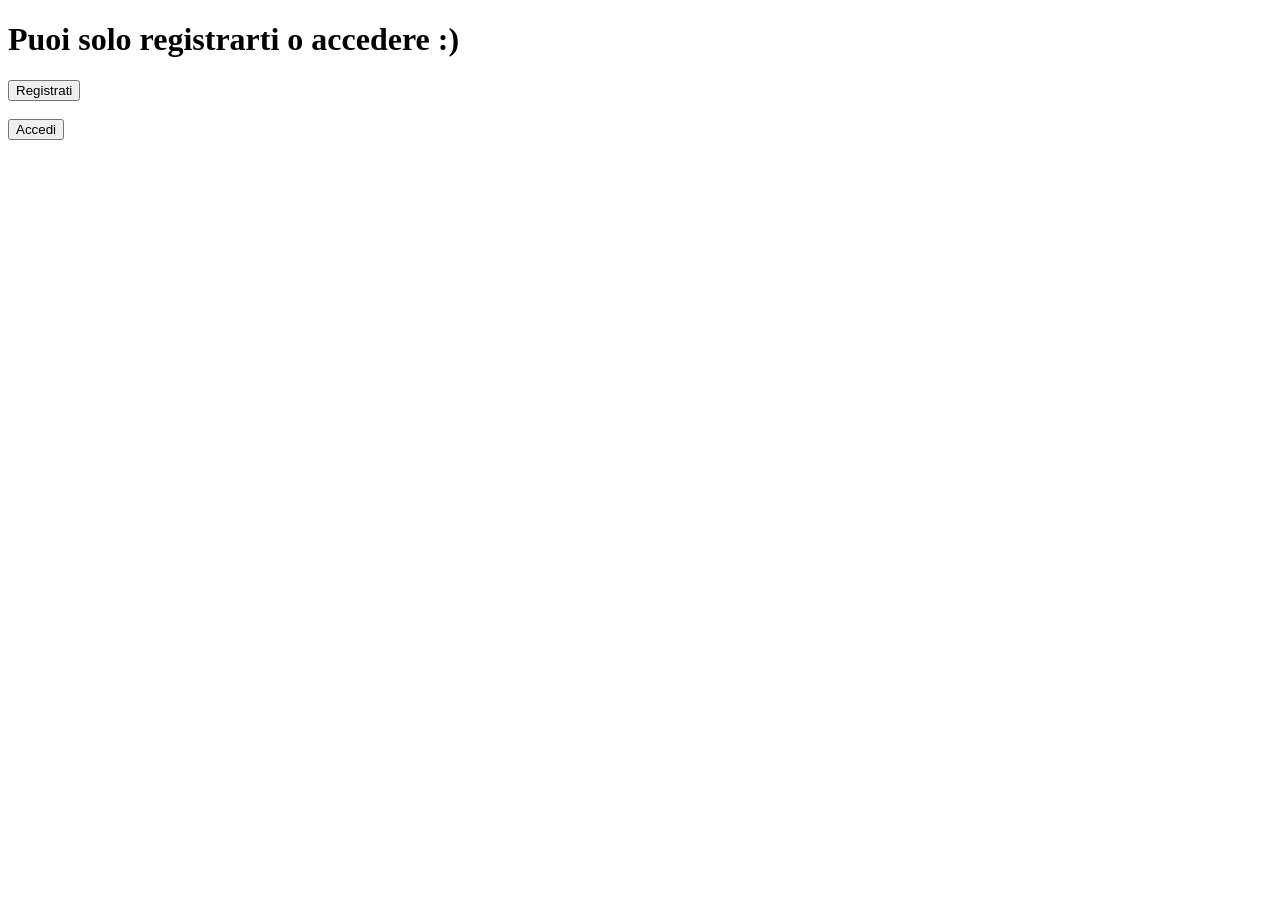
<file: Makaoui_form-login/public/index.html>
<!--
 * Autore: Youness Makaoui
 * Data: 12/11/2026
 * Classe: 5G
 * Descrizione: Pagina iniziale con i pulsanti per registrarsi o accedere
-->
<!DOCTYPE html>

<html>

	<head>
		<title>Benvenuto sul sito Registrazione!</title>
	</head>
	<body>
		<header>
			<h1> Puoi solo registrarti o accedere :) </h1>
		</header>
		<main>
			<form method="GET" action="singUp.html">
				<input type="submit" value="Registrati">
			</form>
			<br>
			<form method="GET" action="login.html">
				<input type="submit" value="Accedi">
			</form>
		</main>
	</body>

</html>
</file>
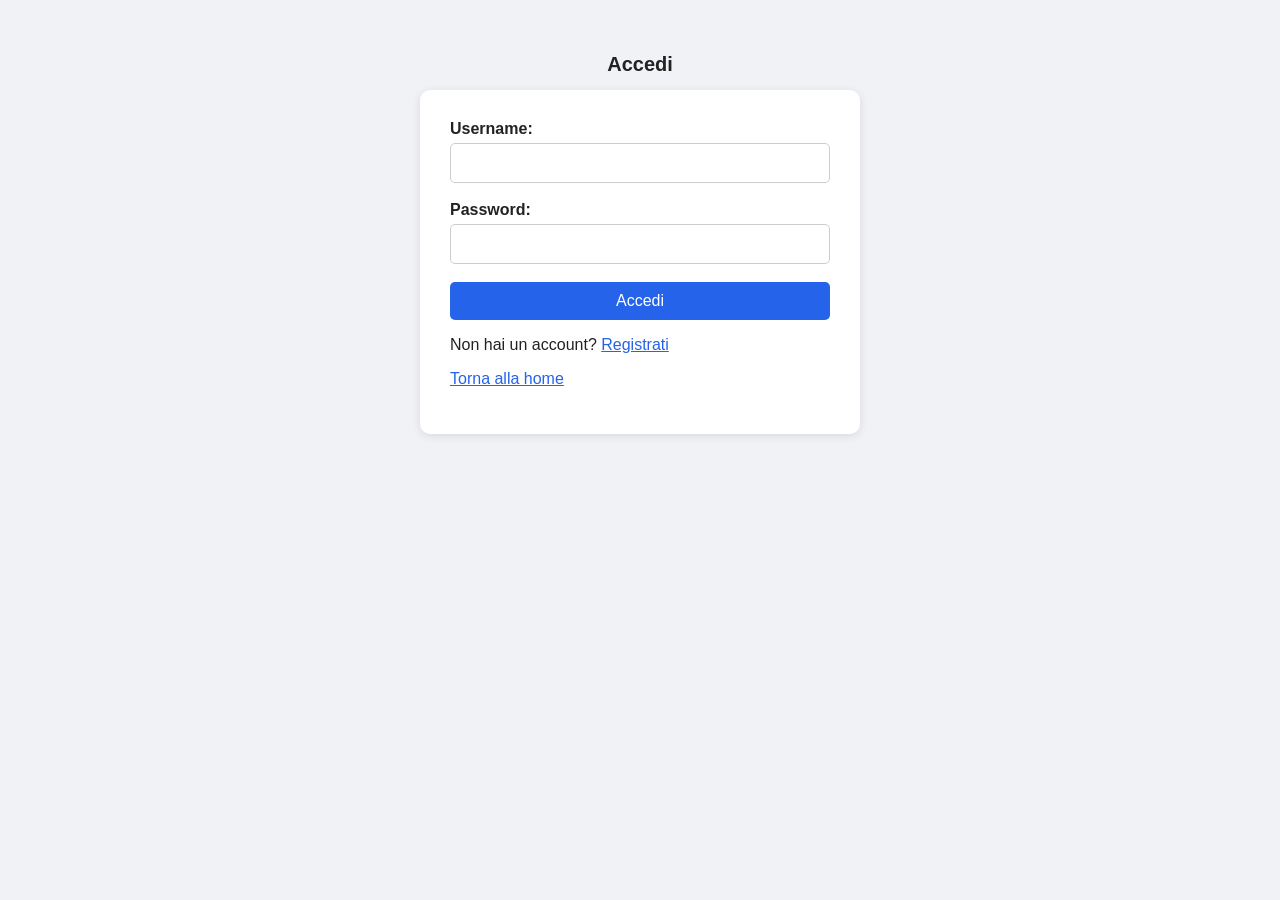
<file: Makaoui_form-login/public/login.html>
<!--
 * Autore: Youness Makaoui
 * Data: 12/11/2026
 * Classe: 5G
 * Descrizione: Form di accesso
-->
<!DOCTYPE html>

<html>
	<head>
		<link rel="stylesheet" href="css/style.css">
		<title>Benvenuto accedi</title>
	</head>
	<body>
		<header>
			<h1> Accedi </h1>
		</header>
		<main>
			<form method="POST" action="php/main.php">
				<!-- campo nascosto: dice a main.php che cosa fare -->
				<input type="hidden" name="azione" value="login">

				<label>Username:</label><br>
				<input type="text" name="username" required><br><br>

				<label>Password:</label><br>
				<input type="password" name="password" required><br><br>

				<input type="submit" value="Accedi">
			</form>
			<p>Non hai un account? <a href="singUp.html">Registrati</a></p>
			<p><a href="index.html">Torna alla home</a></p>
		</main>
	</body>
</html>
</file>
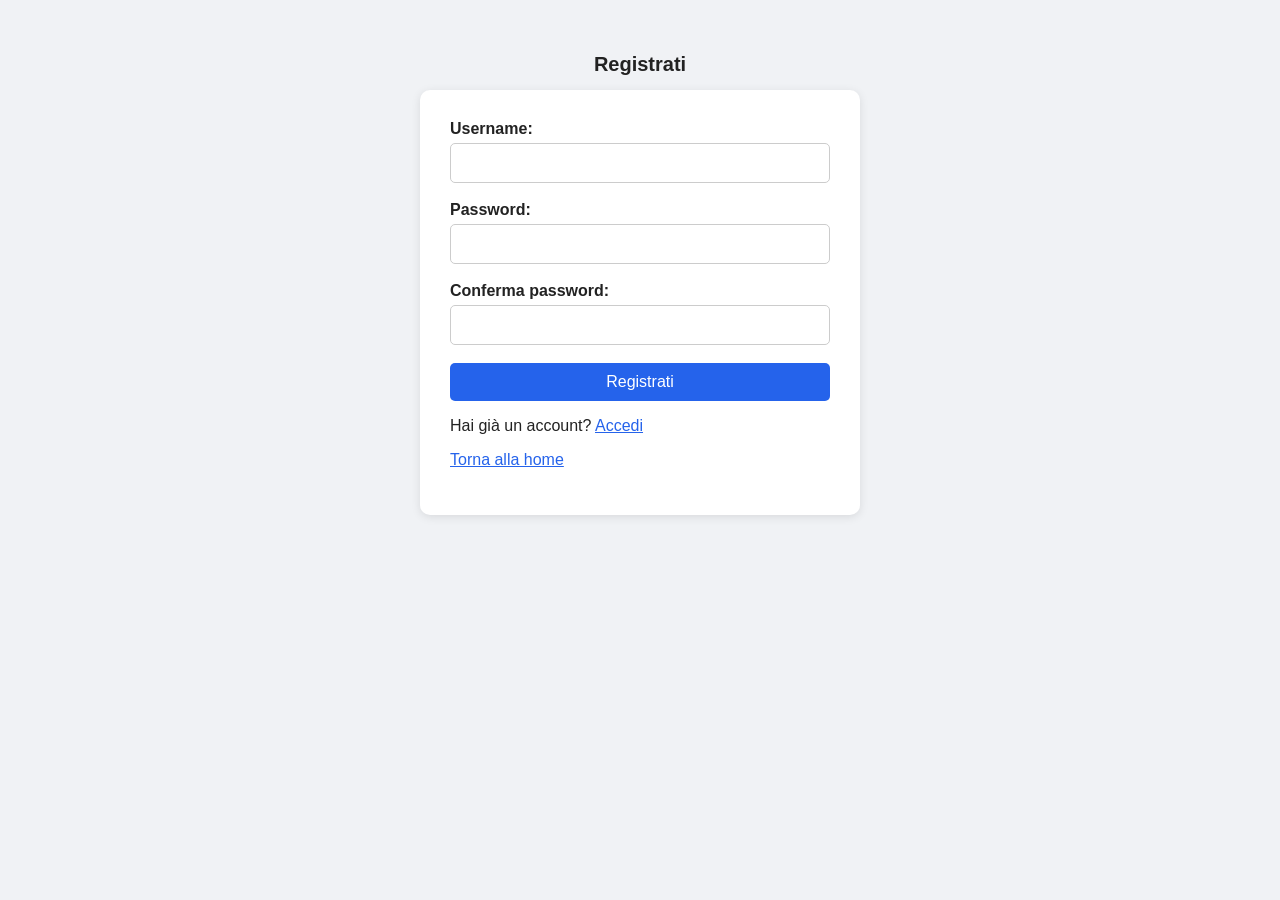
<file: Makaoui_form-login/public/singUp.html>
<!--
 * Autore: Youness Makaoui
 * Data: 12/11/2026
 * Classe: 5G
 * Descrizione: Form di registrazione
-->
<!DOCTYPE html>

<html>
	<head>
		<link rel="stylesheet" href="css/style.css">
		<title>Benvenuto registrati</title>
	</head>
	<body>
	<header>
		<h1> Registrati </h1>
	</header>
		<main>
			<form method="POST" action="php/main.php">
				<!-- campo nascosto: dice a main.php che cosa fare -->
				<input type="hidden" name="azione" value="registrazione">

				<label>Username:</label><br>
				<input type="text" name="username" required><br><br>

				<label>Password:</label><br>
				<input type="password" name="password" required><br><br>

				<label>Conferma password:</label><br>
				<input type="password" name="conferma" required><br><br>

				<input type="submit" value="Registrati">
			</form>
			<p>Hai già un account? <a href="login.html">Accedi</a></p>
			<p><a href="index.html">Torna alla home</a></p>
		</main>
	</body>
</html>
</file>
<file: Makaoui_form-login/public/css/style.css>
/*
 * Autore: Youness Makaoui
 * Data: 12/11/2026
 * Classe: 5G
 * Descrizione: Stile generale del sito
 */

body {
    font-family: Arial, sans-serif;
    background-color: #f0f2f5;
    color: #222;
    text-align: center;
    padding: 40px 20px;
    margin: 0;
}

/* Il contenuto dentro main diventa una "scheda" bianca al centro */
main {
    background-color: white;
    max-width: 380px;
    margin: 0 auto;
    padding: 30px;
    border-radius: 10px;
    box-shadow: 0 2px 10px rgba(0, 0, 0, 0.1);
    text-align: left;
}

main h1, h1 {
    font-size: 20px;
    text-align: center;
}

label {
    font-weight: bold;
}

input[type="text"],
input[type="password"] {
    width: 100%;
    padding: 10px;
    margin-top: 5px;
    border: 1px solid #ccc;
    border-radius: 5px;
    font-size: 16px;
    box-sizing: border-box;
}

input[type="submit"] {
    width: 100%;
    padding: 10px;
    background-color: #2563eb;
    color: white;
    border: none;
    border-radius: 5px;
    font-size: 16px;
    cursor: pointer;
}

input[type="submit"]:hover {
    background-color: #1d4ed8;
}

a {
    color: #2563eb;
}
</file>
